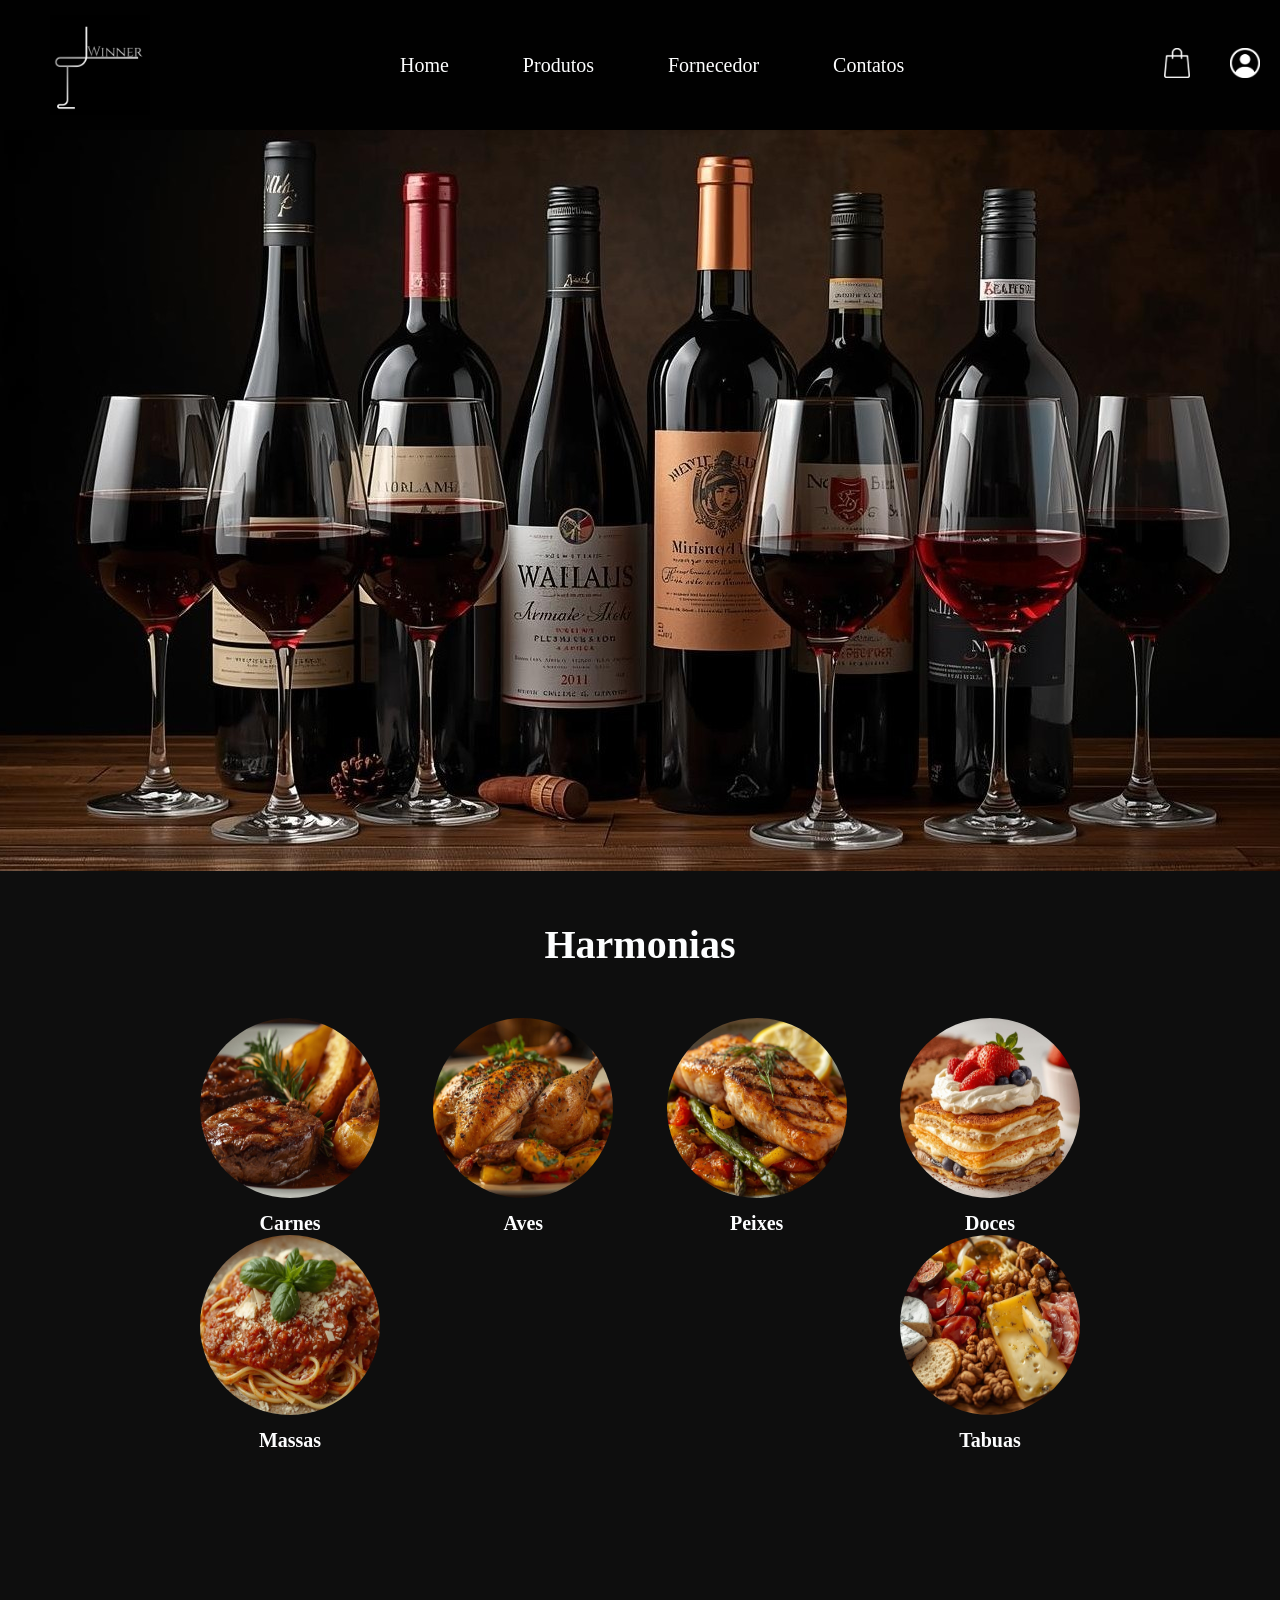
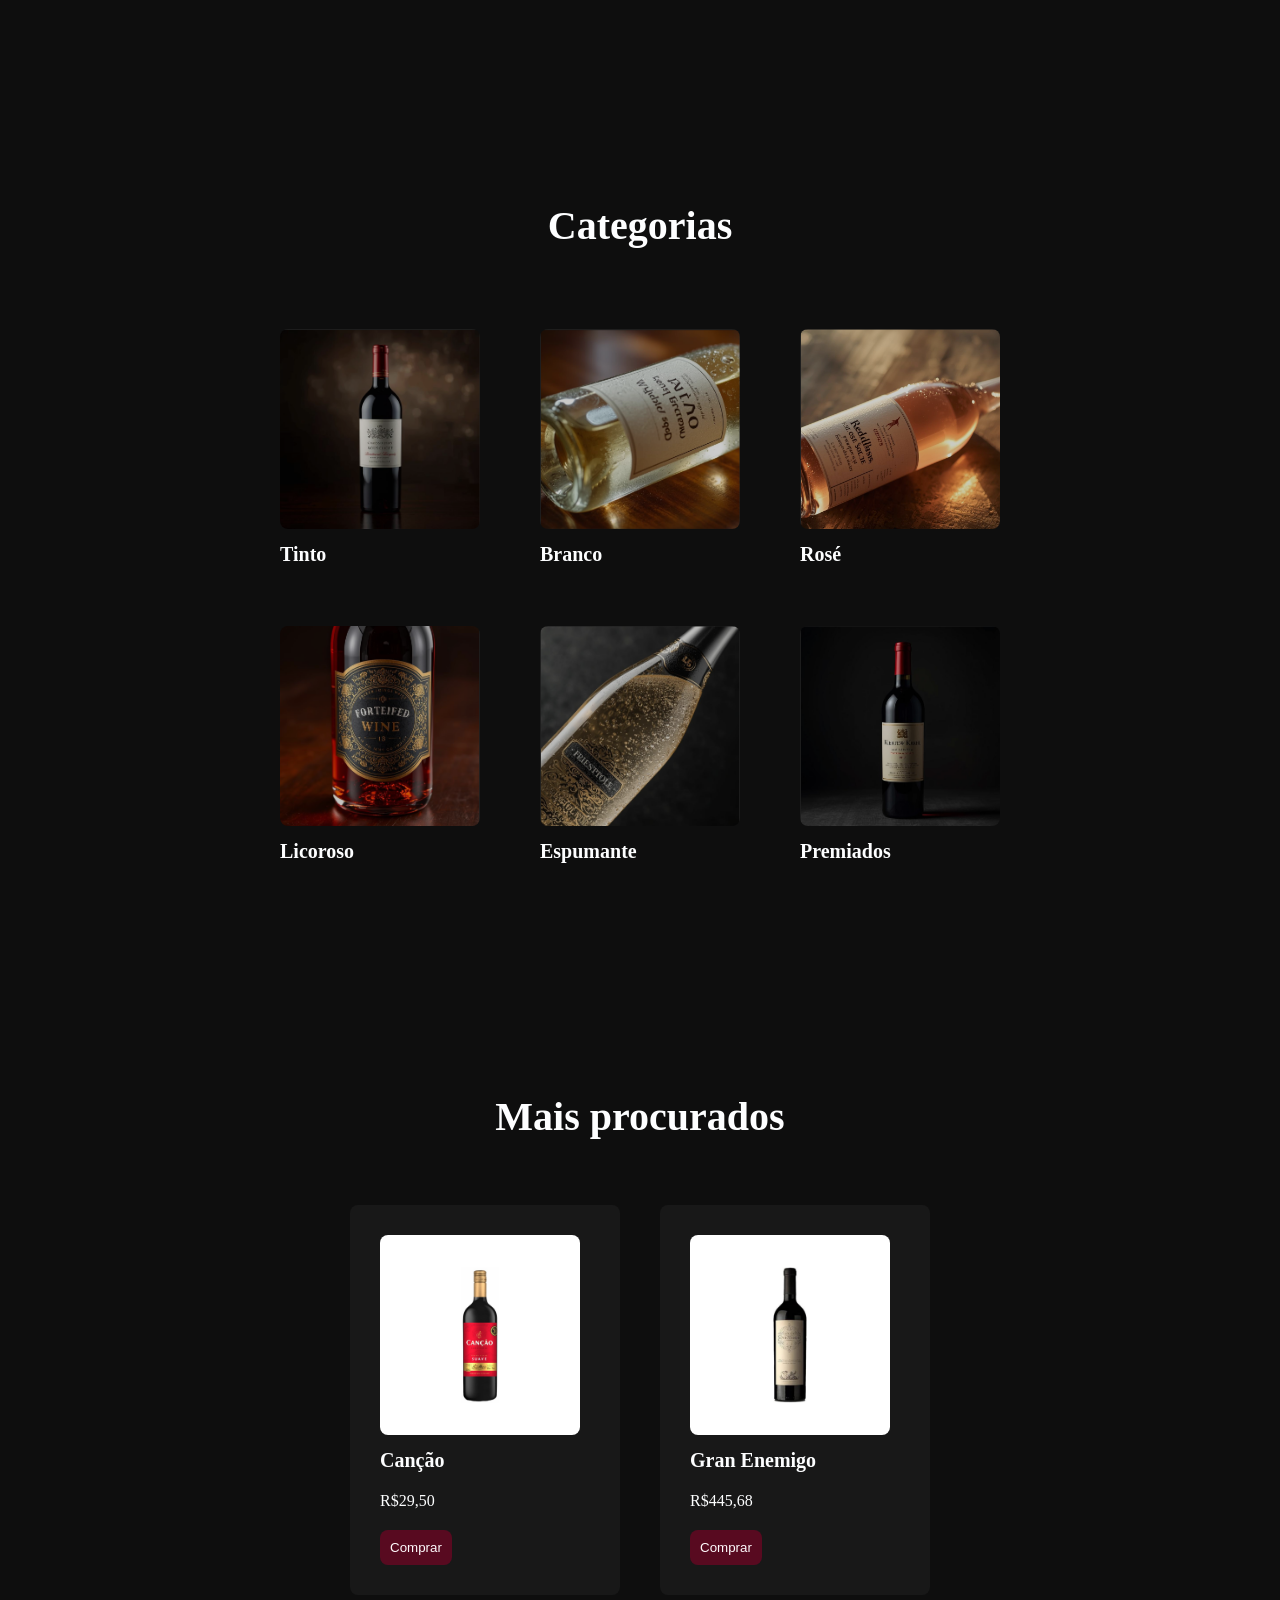
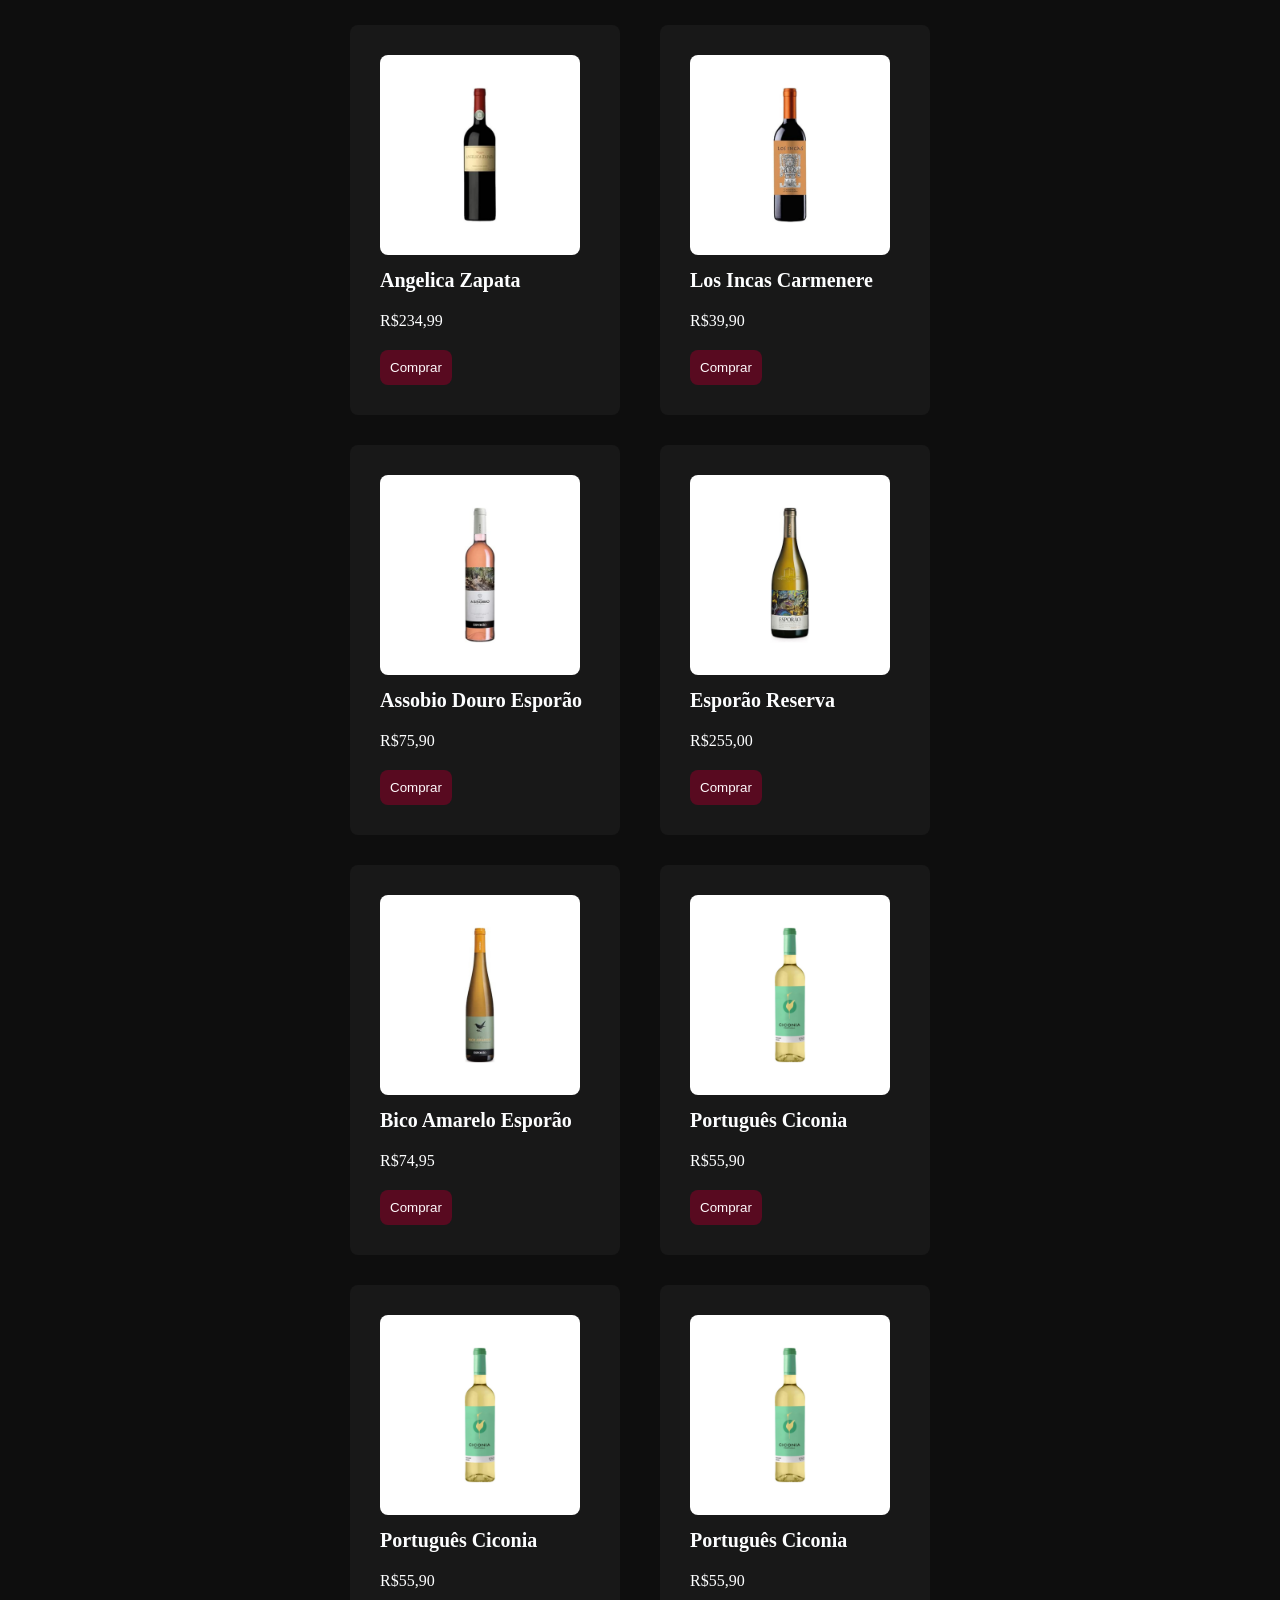
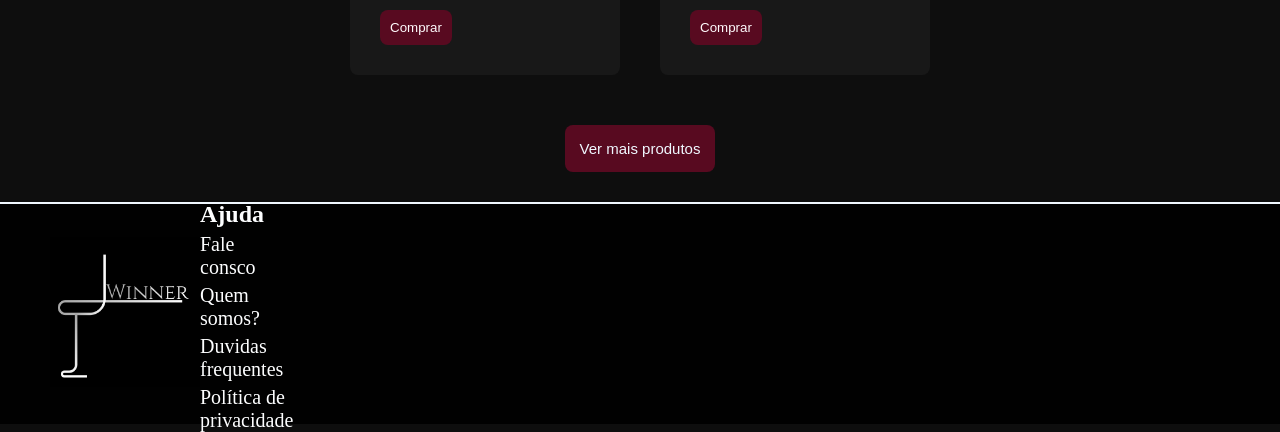
<file: index.html>
<!DOCTYPE html>
<html lang="pt-br">
<head>
    <meta charset="UTF-8">
    <meta name="viewport" content="width=device-width, initial-scale=1.0">
    <link rel="stylesheet" href="css/style.css">
    <title>Winner - Home</title>
</head>
<body>
<!-- -------------------------HEADER------------------------- -->
    <header>
        <div class="logo">
            <img class="logo-img"src="img/logo.png" alt="">
        </div>
        <nav>
            <ul>
                <li class="nav"><a href="index.html">Home</a></li>
                <li class="nav"><a href="produtos.html">Produtos</a></li>
                <li class="nav"><a href="fornecedor.html">Fornecedor</a></li>
                <li class="nav"><a href="contatos.html">Contatos</a></li>
            </ul>
        </nav>

        <div class="usuario">
            <div><a href="compras.html"><img class="usuario"src="img/compras.png" alt=""></a></div>
            <div><a href="compras.html"><img  class="usuario"src="img/usuario.png" alt=""></a></div>
        </div>
    </header>

<!-- -------------------------MAIN------------------------- -->
    <main>
<!-- ---------------BANNER--------------- -->
        <div class="banner">
            <img class="banner-img"src="img/banner.jpg" alt="">
            <div class="linha"></div>
        </div>

<!-- ---------------HARMONIA--------------- -->

        

        <div class="harmonias">
            <h1>Harmonias</h1> 

            
            <div class="harmonias-item">
                <div class="item">
                    <img class="harmonias-img" src="img/carne.jpg" alt="">
                    <h4>Carnes</h4>
                </div>
                <div class="item">
                    <img class="harmonias-img" src="img/frango.jpg" alt="">
                    <h4>Aves</h4>
                </div>
                <div class="item">
                    <img class="harmonias-img" src="img/peixe.jpg" alt="">
                    <h4>Peixes</h4>
                </div>
                <div class="item">
                    <img class="harmonias-img" src="img/doce.jpg" alt="">
                    <h4>Doces</h4>
                </div>
                <div class="item">
                    <img class="harmonias-img" src="img/massa.jpg" alt="">
                    <h4>Massas</h4>
                </div>
                <div class="item">
                    <img class="harmonias-img" src="img/tabua.jpg" alt="">
                    <h4>Tabuas</h4>
                </div>
            </div>
        </div>

<!-- ---------------CATEGORIAS--------------- -->
        
        <div class="categorias">
            <h1>Categorias</h1>
                
                <div class="categorias-tipos">
                <div class="categorias-tipo">
                    <img class="categorias-foto" src="img/tinto.png" alt="">
                    <h4>Tinto</h4>
                </div>

                <div class="categorias-tipo">
                    <img class="categorias-foto" src="img/branco.png" alt="">
                    <h4>Branco</h4>
                </div>

                <div class="categorias-tipo">
                    <img class="categorias-foto" src="img/rose.png" alt="">
                    <h4>Rosé</h4>
                </div>

                <div class="categorias-tipo">
                    <img class="categorias-foto" src="img/licoroso.png" alt="">
                    <h4>Licoroso</h4>
                </div>

                <div class="categorias-tipo">
                    <img class="categorias-foto" src="img/espumante.png" alt="">
                    <h4>Espumante</h4>
                </div>

                <div class="categorias-tipo">
                    <img class="categorias-foto" src="img/premiados.png" alt="">
                    <h4>Premiados</h4>
                </div>
            </div>
        </div>



<!-- ---------------MAIS PROCURADOS--------------- -->
        <div class="mais-procurados">
            <h1>Mais procurados</h1>

            <div class="filera">
                <div class="vinho">
                    <img class="vinho-img" src="img/vinho1.png" alt="">
                    <h4>Canção</h4>
                    <p class="preco">R$29,50</p>
                    <form action="produtos.html">
                        <input class="botton" type="submit" value="Comprar">
                    </form>
                </div>

                <div class="vinho">
                    <img class="vinho-img" src="img/vinho2.png" alt="">
                    <h4>Gran Enemigo</h4>
                    <p class="preco">R$445,68</p>
                    <form action="produtos.html">
                        <input class="botton" type="submit" value="Comprar">
                    </form>
                </div>

                <div class="vinho">
                    <img class="vinho-img" src="img/vinho3.png" alt="">
                    <h4>Angelica Zapata </h4>
                    <p class="preco">R$234,99</p>
                    <form action="produtos.html">
                        <input class="botton" type="submit" value="Comprar">
                    </form>
                </div>

                <div class="vinho">
                    <img class="vinho-img" src="img/vinho4.png" alt="">
                    <h4>Los Incas Carmenere</h4>
                    <p class="preco">R$39,90</p>
                    <form action="produtos.html">
                        <input class="botton" type="submit" value="Comprar">
                    </form>
                </div>
                <div class="vinho">
                    <img class="vinho-img" src="img/vinho5.png" alt="">
                    <h4>Assobio Douro Esporão</h4>
                    <p class="preco">R$75,90</p>
                    <form action="produtos.html">
                        <input class="botton" type="submit" value="Comprar">
                    </form>
                </div>
                <div class="vinho">
                    <img class="vinho-img" src="img/vinho6.png" alt="">
                    <h4>Esporão Reserva</h4>
                    <p class="preco">R$255,00</p>
                    <form action="produtos.html">
                        <input class="botton" type="submit" value="Comprar">
                    </form>
                </div>
                <div class="vinho">
                    <img class="vinho-img" src="img/vinho7.png" alt="">
                    <h4>Bico Amarelo Esporão</h4>
                    <p class="preco">R$74,95</p>
                    <form action="produtos.html">
                        <input class="botton" type="submit" value="Comprar">
                    </form>
                </div>
                <div class="vinho">
                    <img class="vinho-img" src="img/vinho8.png" alt="">
                    <h4>Português Ciconia</h4>
                    <p class="preco">R$55,90</p>
                    <form action="produtos.html">
                        <input class="botton" type="submit" value="Comprar">
                    </form>    
                </div>
                <div class="vinho">
                    <img class="vinho-img" src="img/vinho8.png" alt="">
                    <h4>Português Ciconia</h4>
                    <p class="preco">R$55,90</p>
                    <form action="produtos.html">
                        <input class="botton" type="submit" value="Comprar">
                    </form>    
                </div>
                <div class="vinho">
                    <img class="vinho-img" src="img/vinho8.png" alt="">
                    <h4>Português Ciconia</h4>
                    <p class="preco">R$55,90</p>
                    <form action="produtos.html">
                        <input class="botton" type="submit" value="Comprar">
                    </form>    
                </div>
            </div>
        </div>
        <form action="produtos.html">
            <div class="ver-mais">
                <input class="botton-ver-mais" type="submit" value="Ver mais produtos">
            </div>
        </form>
    </main>

<!-- -------------------------FOOTER------------------------- -->
    <div class="linha"></div>
    <footer>
         <div class="logo-rodape">
            <img class="logo-rodape-img"src="img/logo.png" alt="">
        </div>
        <ul class="rodape-ul">
            <li class="rodape-li-titulo"><a href="">Ajuda</a></li>
            <li class="rodape-li"><a href="">Fale consco</a></li>
            <li class="rodape-li"><a href="">Quem somos?</a></li>
            <li class="rodape-li"><a href="">Duvidas frequentes</a></li>
            <li class="rodape-li"><a href="">Política de privacidade</a></li>
        </ul>
        <div class="redes-sociais">
            <h4>Nossas redes:</h4>
            <img class="redes-img" src="img/face.png" alt="">
            <img class="redes-img" src="img/insta.png" alt="">
            <img class="redes-img" src="img/pinter.png" alt="">
        </div>

        <p class="rodape">© Todos os direitos reservados a Winner</p>
    </footer>
</body>
</html>
</file>
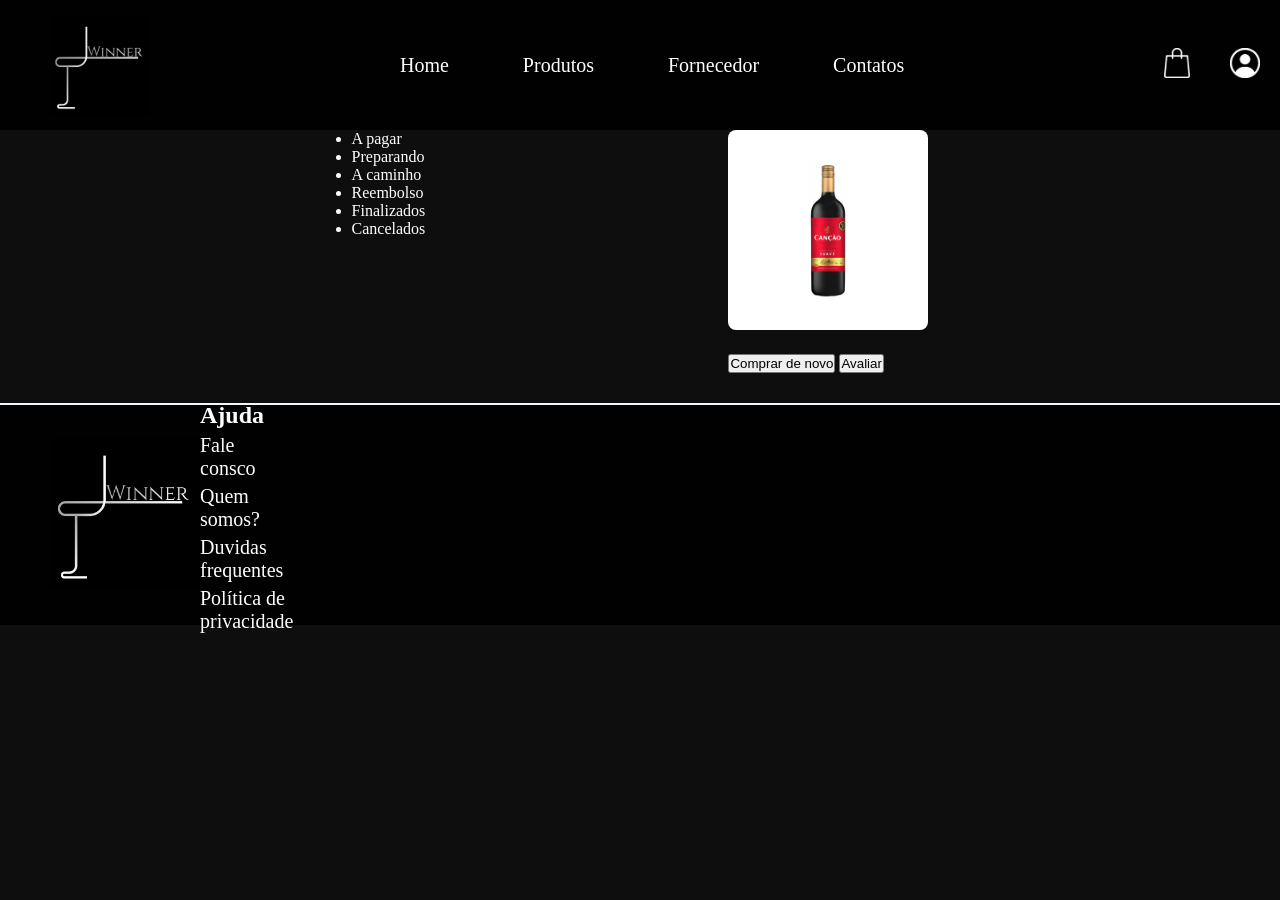
<file: compras.html>
<!DOCTYPE html>
<html lang="pt-br">
<head>
    <meta charset="UTF-8">
    <meta name="viewport" content="width=device-width, initial-scale=1.0">
    <link rel="stylesheet" href="css/style.css">
    <title>Minhas compras</title>
</head>
<body>
<!-- -------------------------HEADER------------------------- -->
    <header>
        <div class="logo">
            <img class="logo-img"src="img/logo.png" alt="">
        </div>
        <nav>
            <ul>
                <li class="nav"><a href="index.html">Home</a></li>
                <li class="nav"><a href="produtos.html">Produtos</a></li>
                <li class="nav"><a href="fornecedor.html">Fornecedor</a></li>
                <li class="nav"><a href="contatos.html">Contatos</a></li>
            </ul>
        </nav>

        <div class="usuario">
            <div><a href="compras.html"><img class="usuario"src="img/compras.png" alt=""></a></div>
            <div><a href="compras.html"><img  class="usuario"src="img/usuario.png" alt=""></a></div>
        </div>
    </header>

<!-- -------------------------MAIN------------------------- -->
    <main class="produtos">
        <aside>
            <ul>
                <li><a href="">A pagar</a></li>
                <li><a href="">Preparando</a></li>
                <li><a href="">A caminho</a></li>
                <li><a href="">Reembolso</a></li>
                <li><a href="">Finalizados</a></li>
                <li><a href="">Cancelados</a></li>
            </ul>
        </aside>
        <section>
            <div class="compras">
                <img class="vinho-img" src="img/vinho1.png" alt="">
                <div>
                    <h4></h4>
                    <p class="preco"></p>
                </div>
                <div>
                    <input type="submit" value="Comprar de novo">
                    <input type="submit" value="Avaliar">
                </div>
            </div>
        </section>
    </main>

<!-- -------------------------FOOTER------------------------- -->
    <div class="linha"></div>
    <footer>
        <div class="logo-rodape">
            <img class="logo-rodape-img"src="img/logo.png" alt="">
        </div>
        <ul class="rodape-ul">
            <li class="rodape-li-titulo"><a href="">Ajuda</a></li>
            <li class="rodape-li"><a href="">Fale consco</a></li>
            <li class="rodape-li"><a href="">Quem somos?</a></li>
            <li class="rodape-li"><a href="">Duvidas frequentes</a></li>
            <li class="rodape-li"><a href="">Política de privacidade</a></li>
        </ul>
        <div class="redes-sociais">
            <h4>Nossas redes:</h4>
            <img class="redes-img" src="img/face.png" alt="">
            <img class="redes-img" src="img/insta.png" alt="">
            <img class="redes-img" src="img/pinter.png" alt="">
        </div>

        <p class="rodape">© Todos os direitos reservados a Winner</p>
    </footer>

</body>
</html>
</file>
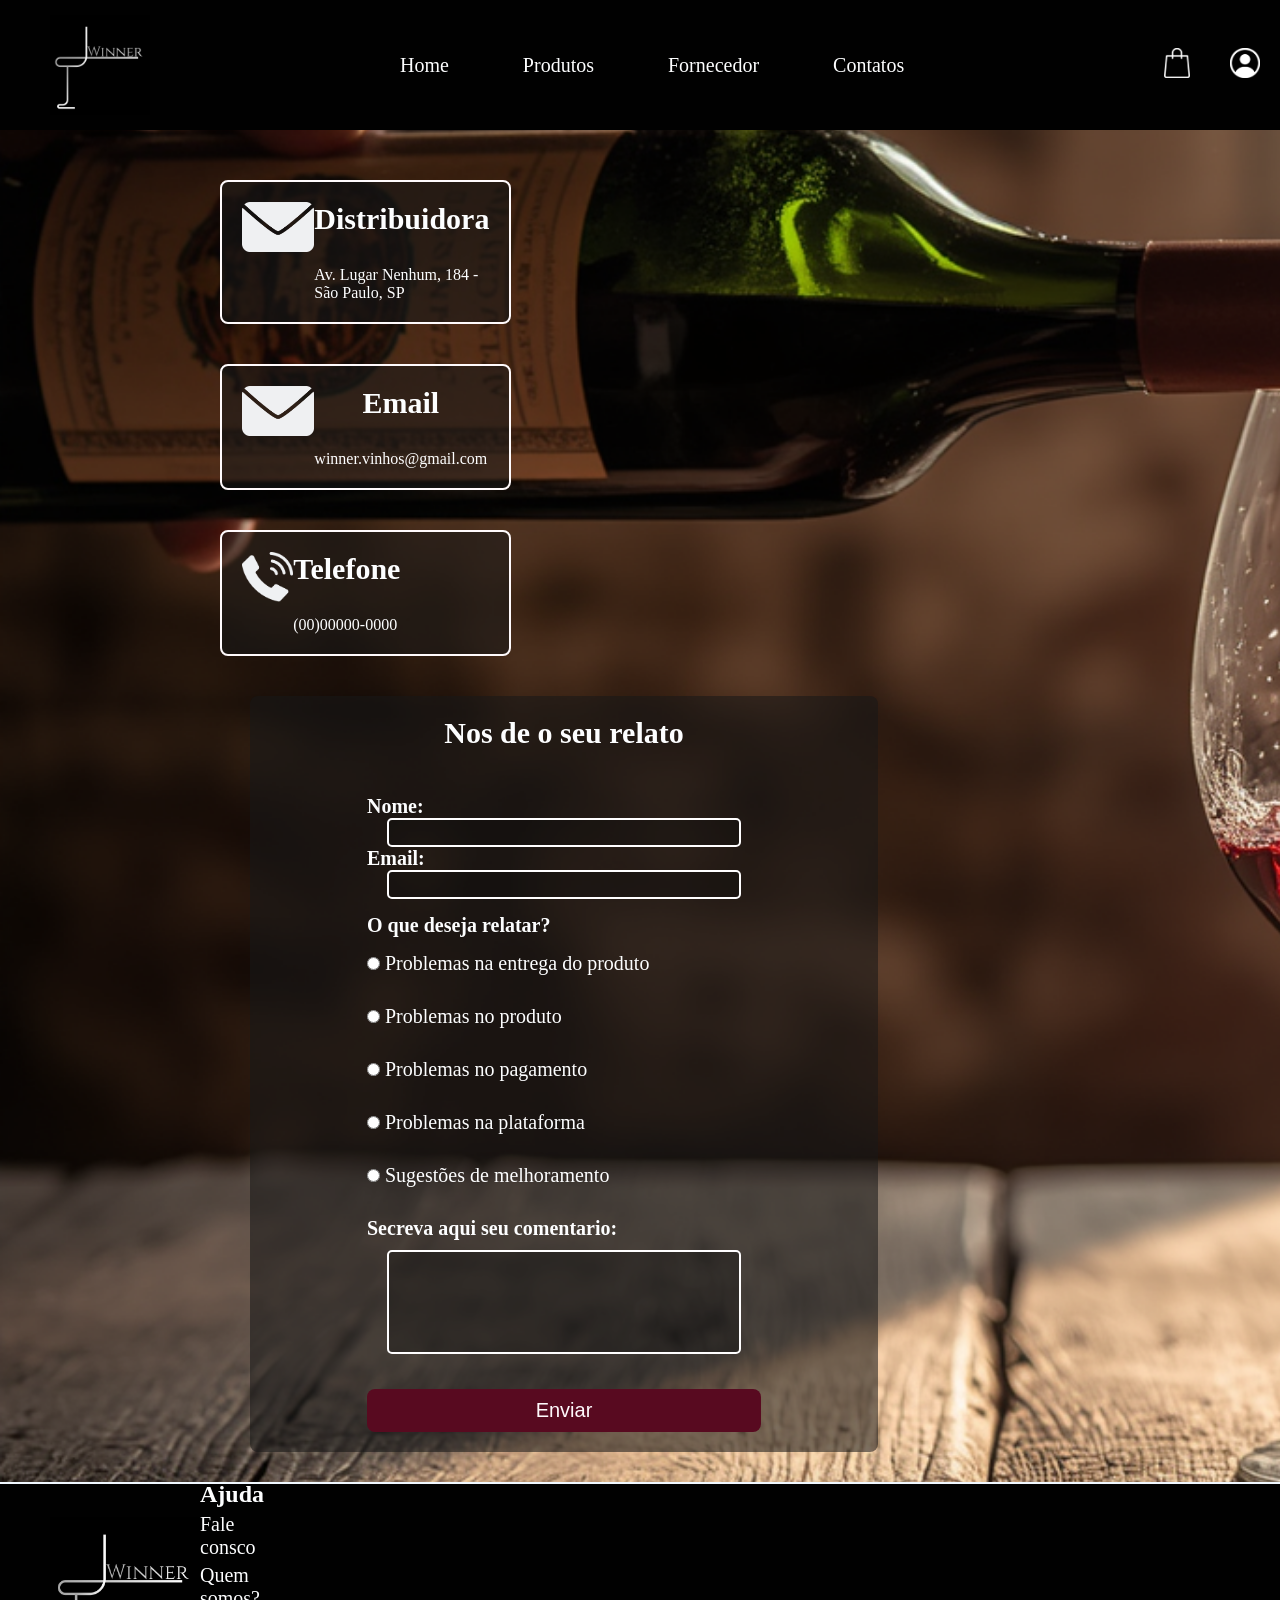
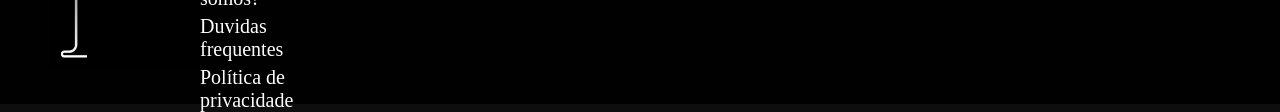
<file: contatos.html>
<!DOCTYPE html>
<html lang="pt-br">
<head>
    <meta charset="UTF-8">
    <meta name="viewport" content="width=device-width, initial-scale=1.0">
    <link rel="stylesheet" href="css/style.css">
    <title>Contatos</title>
</head>
<body class="contatos">
<!-- -------------------------HEADER------------------------- -->
    <header>
        <div class="logo">
            <img class="logo-img"src="img/logo.png" alt="">
        </div>
        <nav>
            <ul>
                <li class="nav"><a href="index.html">Home</a></li>
                <li class="nav"><a href="produtos.html">Produtos</a></li>
                <li class="nav"><a href="fornecedor.html">Fornecedor</a></li>
                <li class="nav"><a href="contatos.html">Contatos</a></li>
            </ul>
        </nav>

        <div class="usuario">
            <div><a href="compras.html"><img class="usuario"src="img/compras.png" alt=""></a></div>
            <div><a href="compras.html"><img  class="usuario"src="img/usuario.png" alt=""></a></div>
        </div>
    </header>

<!-- -------------------------MAIN------------------------- -->
    <main >
<!-- ---------------BANNER--------------- 
        <div class="banner">
            <img src="img/bannerContatos.jpg" alt="">
        </div>-->
<!-- ---------------CONTATOS--------------- -->
    <section class="container-contatos">

            <section class="contatos">
                <div class="card-contato">
                    <img class="contato-img" src="img/iconeEmail.png" alt="">
                    <div>
                        <h3>Distribuidora</h3>
                        <p>Av. Lugar Nenhum, 184 - São Paulo, SP</p>
                    </div>
                </div>
                <div class="card-contato">
                    <img class="contato-img" src="img/iconeEmail.png" alt="">
                    <div>
                        <h3> Email</h3>
                        <p>winner.vinhos@gmail.com</p>
                    </div>
                </div>
                <div class="card-contato">
                    <img class="contato-img" src="img/iconeTelefone.png" alt="">
                    <div>
                        <h3>Telefone</h3>
                        <p>(00)00000-0000</p>
                    </div>
                </div>
            </section>

            <section class="fale-conosco">
                <form action="">
                    <div class="formulario-contato">
                        <h3 id="">Nos de o seu relato</h3>
                        
                        <div class="campo-formulario">
                            <label for="" id="nome">Nome:</label>
                            <input class="consco"type="text" id="nome">
                            <label for="" id="email">Email:</label>
                            <input class="consco" type="email" id="email">
                        </div>
                        <div class="opsao-relato">
                            <label for="" id="relato">O que deseja relatar?</label>
                            <div class="campo-formulario">
                                <input type="radio" name="" id="problema-entrega">
                                <label class="opsao" for="">Problemas na entrega do produto</label>
                            </div>                           
                            <div class="campo-formulario">
                                <input type="radio" name="" id="problema-produto">
                                <label for="">Problemas no produto</label>
                            </div>

                            <div class="campo-formulario">
                                <input type="radio" name="" id="problema-pagamento">
                                <label for="">Problemas no pagamento</label>
                            </div>
                            <div class="campo-formulario">
                                <input type="radio" name="" id="problema-plataforma">
                                <label for="">Problemas na plataforma</label>
                            </div>
                            <div class="campo-formulario">
                                <input type="radio" name="" id="sugestoes">
                                <label for="">Sugestões de melhoramento</label>
                            </div>
                        </div>
                        <div class="campo-formulario">
                            <label for="" id="comentario">Secreva aqui seu comentario:</label>
                            <input class="consco consco-texto" type="text" id="comentario">
                        </div>
                    </div>

                    <input class="botton-enviar" type="submit" value="Enviar">
                </form>
            </section>
        </section>

    </main>



    <!-- -------------------------FOOTER------------------------- -->
    <div class="linha"></div>
    <footer>
         <div class="logo-rodape">
            <img class="logo-rodape-img"src="img/logo.png" alt="">
        </div>
        <ul class="rodape-ul">
            <li class="rodape-li-titulo"><a href="">Ajuda</a></li>
            <li class="rodape-li"><a href="">Fale consco</a></li>
            <li class="rodape-li"><a href="">Quem somos?</a></li>
            <li class="rodape-li"><a href="">Duvidas frequentes</a></li>
            <li class="rodape-li"><a href="">Política de privacidade</a></li>
        </ul>
        <div class="redes-sociais">
            <h4>Nossas redes:</h4>
            <img class="redes-img" src="img/face.png" alt="">
            <img class="redes-img" src="img/insta.png" alt="">
            <img class="redes-img" src="img/pinter.png" alt="">
        </div>

        <p class="rodape">© Todos os direitos reservados a Winner</p>
    </footer>
</body>
</html>
</file>
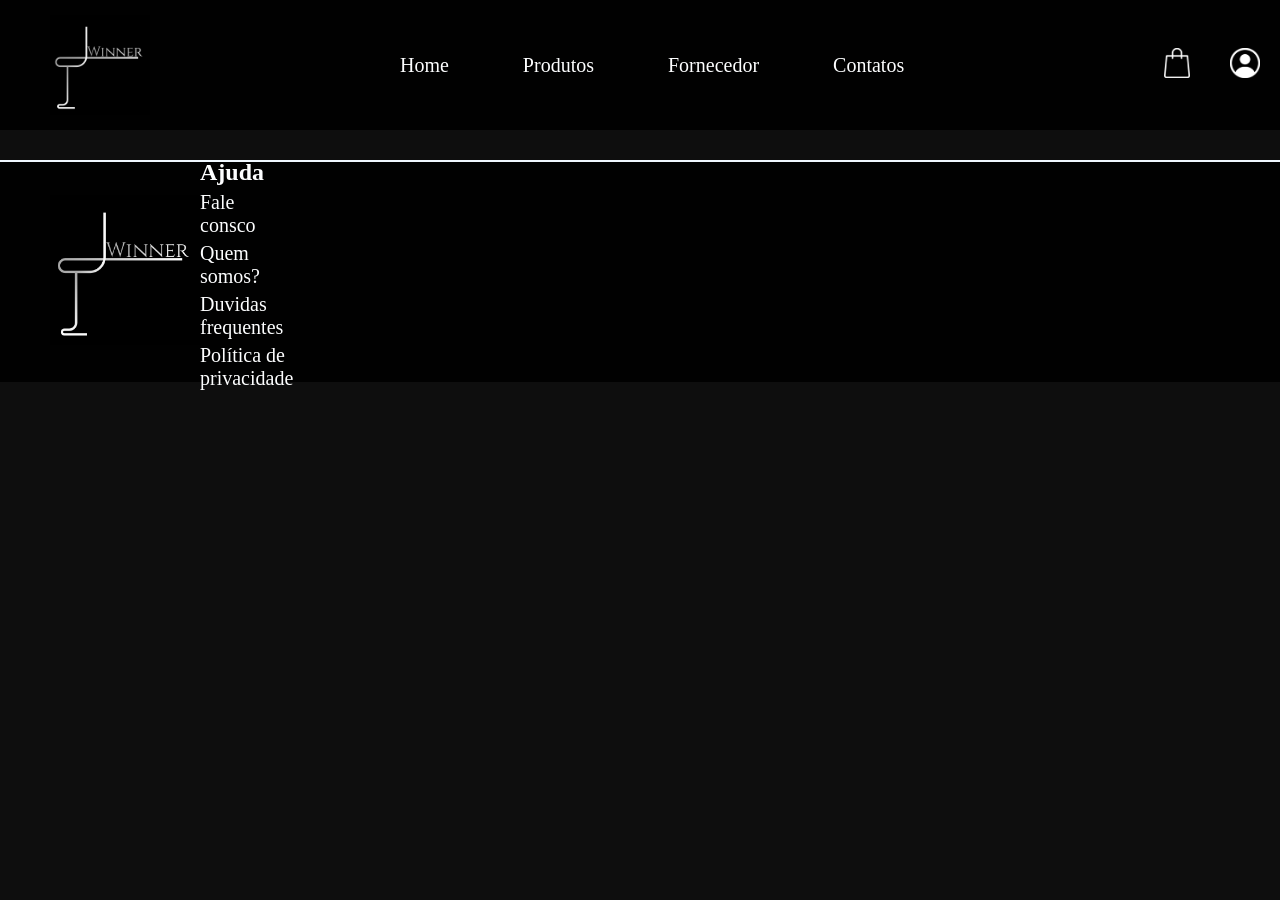
<file: fornecedor.html>
<!DOCTYPE html>
<html lang="pt-br">
<head>
    <meta charset="UTF-8">
    <meta name="viewport" content="width=device-width, initial-scale=1.0">
    <link rel="stylesheet" href="css/style.css">
    <title>Fornecedor</title>
</head>
<body>
<!-- -------------------------HEADER------------------------- -->
    <header>
        <div class="logo">
            <img class="logo-img"src="img/logo.png" alt="">
        </div>
        <nav>
            <ul>
                <li class="nav"><a href="index.html">Home</a></li>
                <li class="nav"><a href="produtos.html">Produtos</a></li>
                <li class="nav"><a href="fornecedor.html">Fornecedor</a></li>
                <li class="nav"><a href="contatos.html">Contatos</a></li>
            </ul>
        </nav>

        <div class="usuario">
            <div><a href="compras.html"><img class="usuario"src="img/compras.png" alt=""></a></div>
            <div><a href="compras.html"><img  class="usuario"src="img/usuario.png" alt=""></a></div>
        </div>
    </header>
<!-- -------------------------MAIN------------------------- -->
    <main>

    </main>


<!-- -------------------------FOOTER------------------------- -->
    <div class="linha"></div>
    <footer>
         <div class="logo-rodape">
            <img class="logo-rodape-img"src="img/logo.png" alt="">
        </div>
        <ul class="rodape-ul">
            <li class="rodape-li-titulo"><a href="">Ajuda</a></li>
            <li class="rodape-li"><a href="">Fale consco</a></li>
            <li class="rodape-li"><a href="">Quem somos?</a></li>
            <li class="rodape-li"><a href="">Duvidas frequentes</a></li>
            <li class="rodape-li"><a href="">Política de privacidade</a></li>
        </ul>
        <div class="redes-sociais">
            <h4>Nossas redes:</h4>
            <img class="redes-img" src="img/face.png" alt="">
            <img class="redes-img" src="img/insta.png" alt="">
            <img class="redes-img" src="img/pinter.png" alt="">
        </div>

        <p class="rodape">© Todos os direitos reservados a Winner</p>
    </footer>

</body>
</html>
</file>
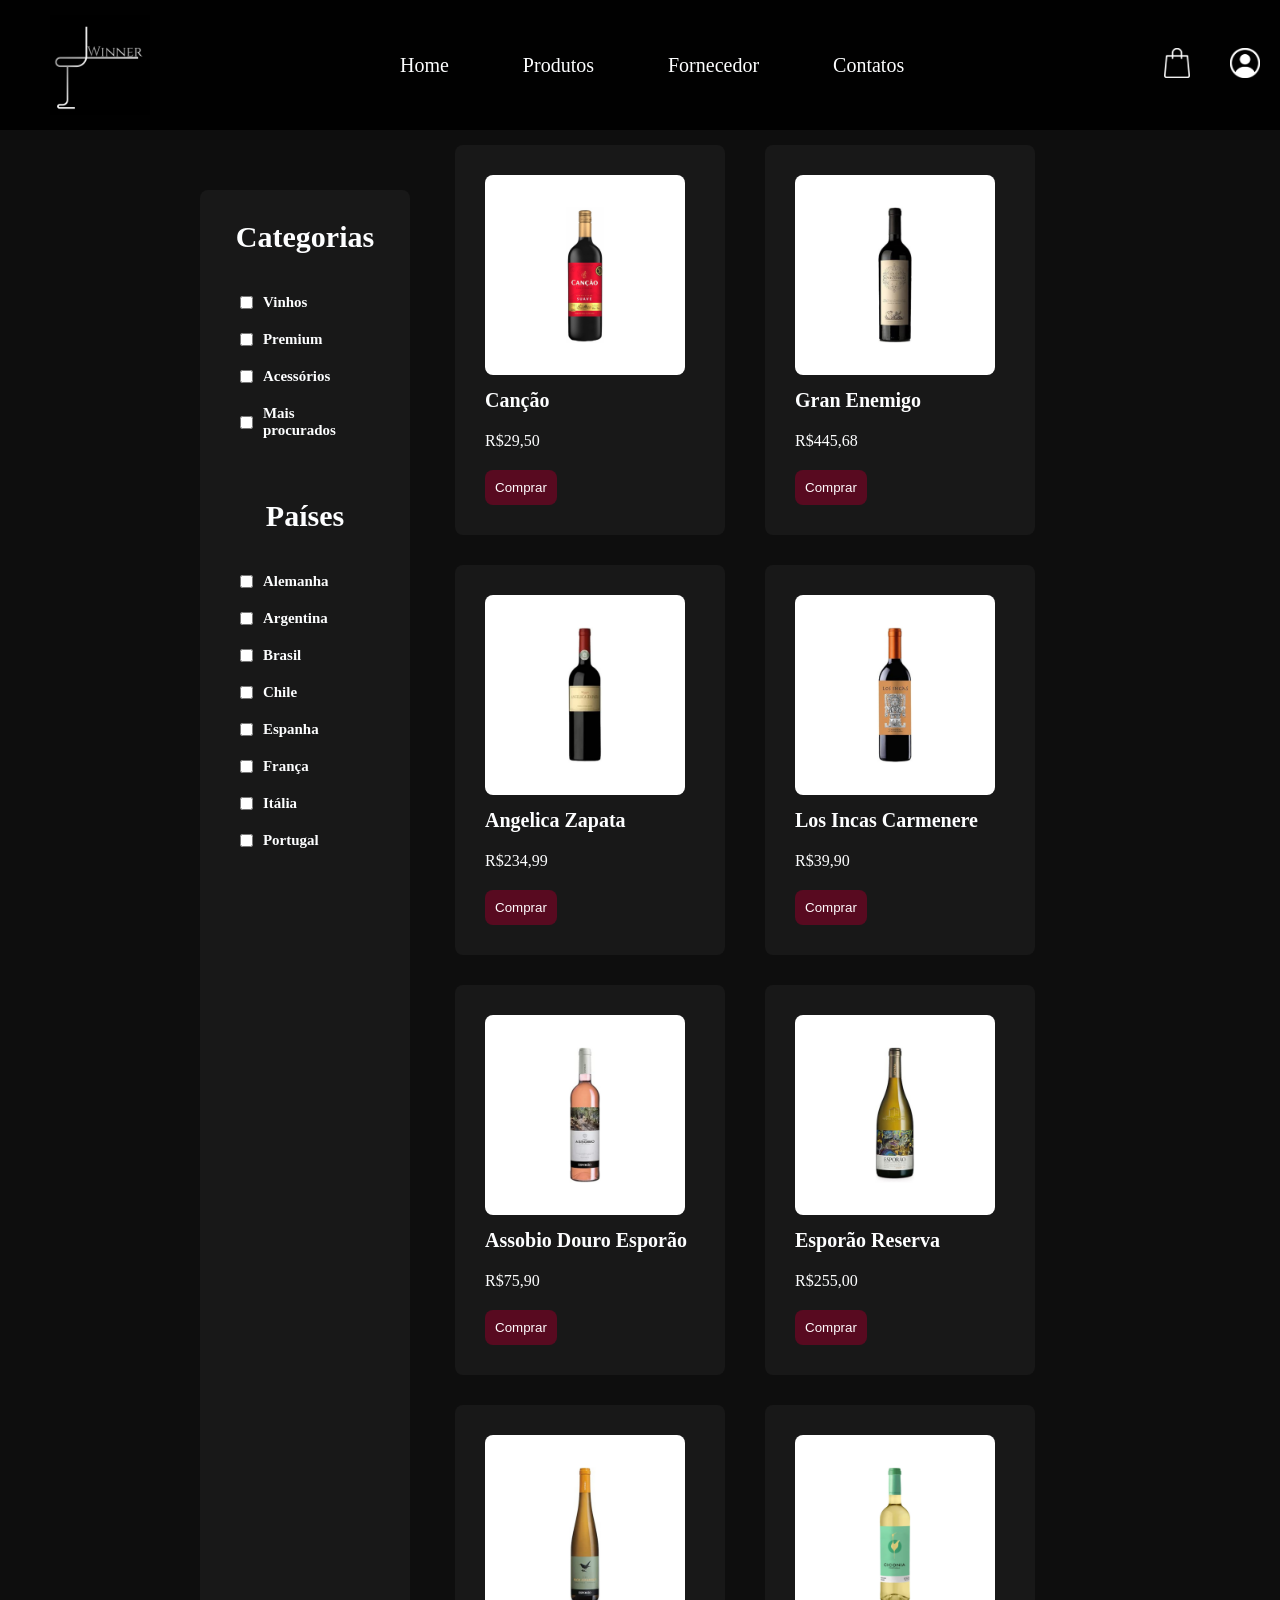
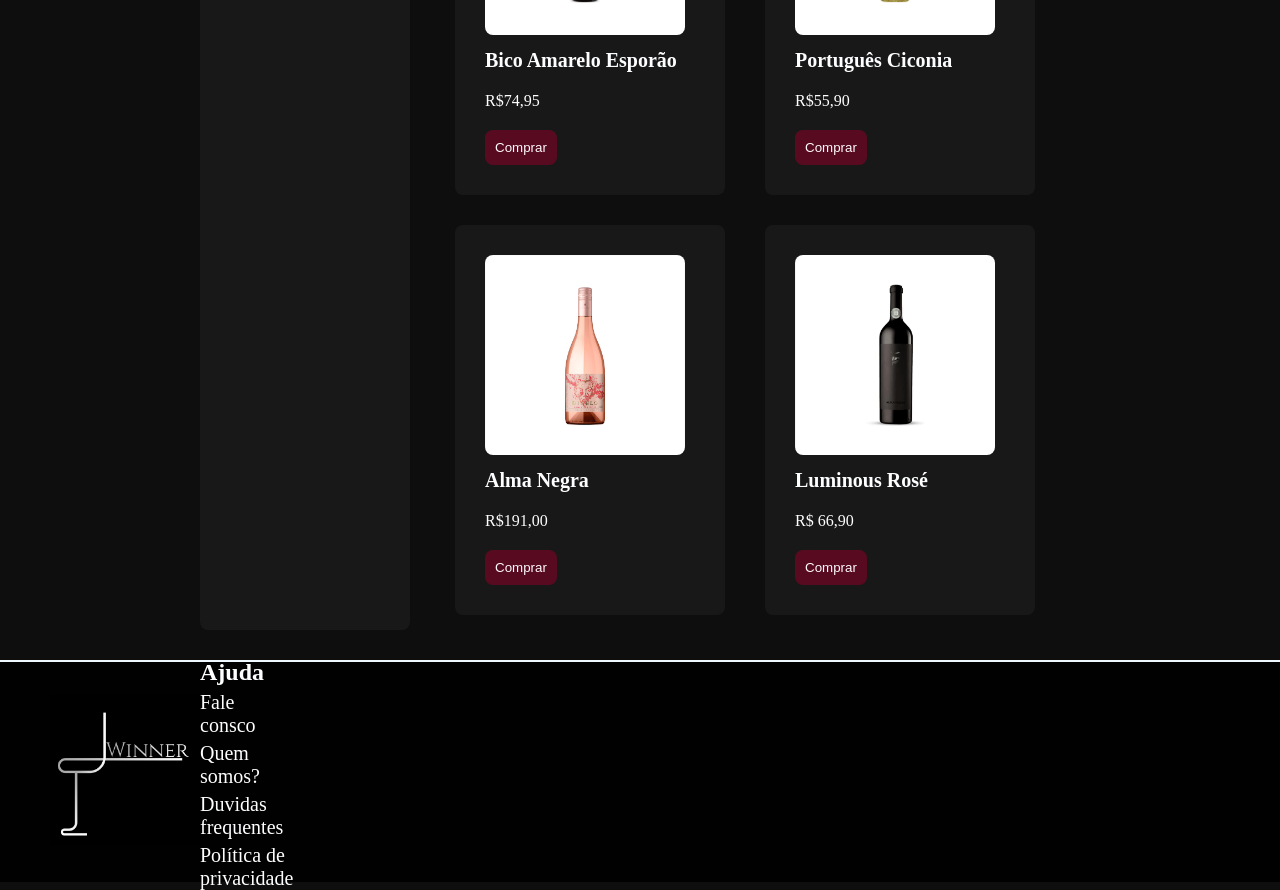
<file: produtos.html>
<!DOCTYPE html>
<html lang="pt-br">
<head>
    <meta charset="UTF-8">
    <meta name="viewport" content="width=device-width, initial-scale=1.0">
    <link rel="stylesheet" href="css/style.css">
    <title>Produtos</title>
</head>
<body>
<!-- -------------------------HEADER------------------------- -->
    <header>
        <div class="logo">
            <img class="logo-img"src="img/logo.png" alt="">
        </div>
        <nav>
            <ul>
                <li class="nav"><a href="index.html">Home</a></li>
                <li class="nav"><a href="produtos.html">Produtos</a></li>
                <li class="nav"><a href="fornecedor.html">Fornecedor</a></li>
                <li class="nav"><a href="contatos.html">Contatos</a></li>
            </ul>
        </nav>

        <div class="usuario">
            <div><a href="compras.html"><img class="usuario"src="img/compras.png" alt=""></a></div>
            <div><a href="compras.html"><img  class="usuario"src="img/usuario.png" alt=""></a></div>
        </div>
    </header>
<!-- -------------------------MAIN------------------------- -->
    <main class="produtos">
<!-- ---------------FILTRO--------------- -->
        <aside>
            <div class="filtro">
                <div class="categorias-filtro">
                    <h3 class="titulo-filtro">Categorias</h3>
                    <a class="checkbox" href="">
                        <input  type="checkbox" name="" id="catego">
                        <h5>Vinhos</h5>
                    </a>
                    <a class="checkbox" href="">
                        <input type="checkbox" name="" id="catego">
                        <h5>Premium</h5>
                    </a>
                    <a class="checkbox" href="">
                        <input  type="checkbox" name="" id="catego">
                        <h5>Acessórios</h5>
                    </a>
                    <a class="checkbox" href="">
                        <input  type="checkbox" name="" id="catego">
                        <h5>Mais procurados</h5>
                    </a>
                </div>

                <div class="categorias-filtro">
                    <h3 class="titulo-filtro">Países</h3>
                    <a class="checkbox" href="">
                        <input type="checkbox" name="" id="paises">
                        <div class="opçoes-filtro">
                            <h5>Alemanha</h5>
                        </div>
                    </a>
                    <a class="checkbox" href="">
                        <input type="checkbox" name="" id="paises">
                        <div class="opçoes-filtro">
                            <h5>Argentina</h5>
                        </div>
                    </a>
                    <a class="checkbox" href="">
                        <input type="checkbox" name="" id="paises">
                        <div class="opçoes-filtro">
                            <h5>Brasil</h5>
                        </div>
                    </a>
                    <a class="checkbox" href="">
                        <input type="checkbox" name="" id="paises">
                        <div class="opçoes-filtro">
                            <h5>Chile</h5>
                        </div>
                    </a>
                    <a class="checkbox" href="">
                        <input type="checkbox" name="" id="paises">
                        <div class="opçoes-filtro">
                            <h5>Espanha</h5>
                        </div>
                    </a>
                    <a class="checkbox" href="">
                        <input type="checkbox" name="" id="paises">
                        <div class="opçoes-filtro">
                            <h5>França</h5>
                        </div>
                    </a>
                    <a class="checkbox" href="">
                        <input type="checkbox" name="" id="paises">
                        <div class="opçoes-filtro">
                            <h5>Itália</h5>
                        </div>
                    </a>
                    <a class="checkbox" href="">
                        <input type="checkbox" name="" id="paises">
                        <div class="opçoes-filtro">
                            <h5>Portugal</h5>
                        </div>
                    </a>

                </div>
            </div>
        </aside>

<!-- ---------------MAIS PROCURADOS--------------- -->
        <section>
            <div class="catalogo">
                <div class="filera">
                    <div class="vinho">
                        <img class="vinho-img" src="img/vinho1.png" alt="">
                        <h4>Canção</h4>
                        <p class="preco">R$29,50</p>
                        <form action="produtos.html">
                            <input class="botton" type="submit" value="Comprar">
                        </form>
                    </div>

                    <div class="vinho">
                        <img class="vinho-img" src="img/vinho2.png" alt="">
                        <h4>Gran Enemigo</h4>
                        <p class="preco">R$445,68</p>
                        <form action="produtos.html">
                            <input class="botton" type="submit" value="Comprar">
                        </form>
                    </div>

                    <div class="vinho">
                        <img class="vinho-img" src="img/vinho3.png" alt="">
                        <h4>Angelica Zapata </h4>
                        <p class="preco">R$234,99</p>
                        <form action="produtos.html">
                            <input class="botton" type="submit" value="Comprar">
                        </form>
                    </div>
                    <div class="vinho">
                        <img class="vinho-img" src="img/vinho4.png" alt="">
                        <h4>Los Incas Carmenere</h4>
                        <p class="preco">R$39,90</p>
                        <form action="produtos.html">
                            <input class="botton" type="submit" value="Comprar">
                        </form>
                    </div>
                    <div class="vinho">
                        <img class="vinho-img" src="img/vinho5.png" alt="">
                        <h4>Assobio Douro Esporão</h4>
                        <p class="preco">R$75,90</p>
                        <form action="produtos.html">
                            <input class="botton" type="submit" value="Comprar">
                        </form>
                    </div>
                    <div class="vinho">
                        <img class="vinho-img" src="img/vinho6.png" alt="">
                        <h4>Esporão Reserva</h4>
                        <p class="preco">R$255,00</p>
                        <form action="produtos.html">
                            <input class="botton" type="submit" value="Comprar">
                        </form>
                    </div>   
                    <div class="vinho">
                        <img class="vinho-img" src="img/vinho7.png" alt="">
                        <h4>Bico Amarelo Esporão</h4>
                        <p class="preco">R$74,95</p>
                        <form action="produtos.html">
                            <input class="botton" type="submit" value="Comprar">
                        </form>
                    </div>
                    <div class="vinho">
                        <img class="vinho-img" src="img/vinho8.png" alt="">
                        <h4>Português Ciconia</h4>
                        <p class="preco">R$55,90</p>
                        <form action="produtos.html">
                            <input class="botton" type="submit" value="Comprar">
                        </form>    
                    </div>
                    <div class="vinho">
                        <img class="vinho-img" src="img/vinho9.png" alt="">
                        <h4>Alma Negra</h4>
                        <p class="preco">R$191,00</p>
                        <form action="produtos.html">
                            <input class="botton" type="submit" value="Comprar">
                        </form>    
                    </div>
                    <div class="vinho">
                        <img class="vinho-img" src="img/vinho10.png" alt="">
                        <h4>Luminous Rosé</h4>
                        <p class="preco">R$ 66,90</p>
                        <form action="produtos.html">
                            <input class="botton" type="submit" value="Comprar">
                        </form>    
                    </div>
                </div>
            </div>
        </section>
    </main>

<!-- -------------------------FOOTER------------------------- -->
    <div class="linha"></div>
    <footer>
         <div class="logo-rodape">
            <img class="logo-rodape-img"src="img/logo.png" alt="">
        </div>
        <ul class="rodape-ul">
            <li class="rodape-li-titulo"><a href="">Ajuda</a></li>
            <li class="rodape-li"><a href="">Fale consco</a></li>
            <li class="rodape-li"><a href="">Quem somos?</a></li>
            <li class="rodape-li"><a href="">Duvidas frequentes</a></li>
            <li class="rodape-li"><a href="">Política de privacidade</a></li>
        </ul>
        <div class="redes-sociais">
            <h4>Nossas redes:</h4>
            <img class="redes-img" src="img/face.png" alt="">
            <img class="redes-img" src="img/insta.png" alt="">
            <img class="redes-img" src="img/pinter.png" alt="">
        </div>

        <p class="rodape">© Todos os direitos reservados a Winner</p>
    </footer>

</body>
</html>
</file>
<file: css/style.css>
*{
    margin: 0px;
    padding: 0px;
}
body{
    background-color: rgb(14, 14, 14);
    color: rgb(253, 254, 255);
}

h1{
    font-size: 40px;
    margin-bottom: 50px;
    text-align: center;
}
h2{
    font-size: 35px;
    margin-bottom: 50px;
    text-align: center;
}
h3{
    font-size: 30px;
    margin-bottom: 30px;
    text-align: center;
}
h4{
    margin-top: 10px;
    font-size: 20px;
}
h5{
    margin-left: 10px;
}
/*-------------------------- -------------------HEADER------------------- --------------------------*/
header{
    background-color: rgb(1, 1, 1);
    height: 130px;
    top: 0px;
    position: sticky;

    display: flex;
    justify-content: space-between;
    align-items: center;

}
div.logo{
    height: 100px;
    display: inline-block;
    margin: 10px;
    margin-left: 50px;
}
.logo-img{
    height: 100px;
}
nav{
    display: flex;
    align-items: center;
}

li.nav{
    display: inline-block;
    font-size: 20px;
    padding: 35px;
}
a{
    color: rgb(253, 254, 255);
    text-decoration: none;
}
a:hover{
    color: #580A20;
}
div.usuario{
    display: flex;
    flex-direction: row;
}
img.usuario{
    height: 30px;
    filter: invert(100%);
    padding: 50px 20px ;
}
img.usuario:hover{
    background-color: #580A20;
    height: 30px;
    filter: invert(0%);
}

/*-------------------------- -------------------MAIN------------------- --------------------------*/

main{
    margin-bottom: 30px;
    margin-left: 200px;
    margin-right: 200px;
    display: flex;
    justify-content: space-around;
    flex-direction: column;
}
main.produtos{
    flex-direction:row;
}

/*-------------------BANNER-------------------*/
.banner{
    width: auto;
    display: flex;
    justify-content: center;
}
.linha{
    background-color: aliceblue;
    height: 2px;
    width: auto;
    
}
/*-------------------HARMONIA-------------------*/
.harmonias{
    margin-top: 50px;
    margin-bottom: 150px;
}

.harmonias-item{
    display: flex;
    justify-content:space-between;
    text-align: center;
    flex-wrap: wrap;
}
.harmonias-img{
    width: 180px;
    height: 180px;
    border-radius: 50%;
}


/*-------------------categorias-------------------*/

.categorias{
    margin-top: 200px;
}
.categorias-tipos{
    display: flex;
    justify-content: center;
    flex-wrap: wrap;
}
.categorias-tipo{
    display:inline-block;
    padding: 30px;

}
img.categorias-foto{
    width: 200px;
    height: 200px;
    border-radius: 8px;
    
}


/*-------------------MAIS PROCURADOS-------------------*/
.mais-procurados{
    margin-top: 200px;
}
.filera{
    display: flex;
    justify-content: center;
    flex-wrap: wrap;
    
}
.vinho{
    background-color:rgb(24, 24, 24);
    width: 210px;
    padding: 30px;
    margin: 15px 20px;
    display: inline-block;
    border-radius: 8px;
}

.vinho-img{
    height: 200px;
    width: 200px;
    border-radius: 8px ;
}
p.preco{
    margin-top: 20px;
}

input.botton{
    background-color: #580A20;
    color: #fffafc;
    padding: 10px;
    margin-top: 20px;
    border-radius: 8px;
    border: none;
}
div.ver-mais{
    display: flex;
    justify-content: center;   
    margin-top: 35px;
}
input.botton-ver-mais{
    background-color: #580A20;
    font-size: 15px;
    color: aliceblue;
    padding: 15px;
    border-radius: 8px;
    border: none;
}


/*-------------------FILTRO-------------------*/
aside{
    display: flex;
    justify-content: center;
    flex-wrap: wrap;
}
div.filtro{
    background-color:rgb(24, 24, 24);
    margin-top: 60px;
    padding: 30px;
    width: 150px;
    border-radius: 8px;
    display: flex;
    flex-direction: column;
}
div.categorias-filtro{
    margin-bottom: 50px;
}
a.checkbox{
    display: flex;
    align-items: center;
    padding: 10px;
    font-size: 18px;
}


/*-------------------CONTATOS-------------------*/
body.contatos{
    background-image: url("../img/imgFundo.jpg");
    width: auto;
    height: auto;
    background-size: cover;
    background-repeat: no-repeat;
    
}
section.container-contatos{
    margin-top: 50px;
    display: flex;
    position: row;
    justify-content: space-between;
    flex-wrap: wrap;
}
h3#fale-conosco{
    text-align: start;
}

section.contatos{
    display: flex;
    flex-direction: column;
    justify-content: center;
    width: 25%;
    margin-left: 20px;
    flex-wrap: wrap;
    
}
div.card-contato{
    margin: 0px 0px 40px ;
    padding: 20px;
    background-color:rgba(24, 24, 24, 0.561);
    border: #fffafc solid 2px;
    border-radius: 8px;
    display: flex;
}
img.contato-img{
    height: 50px;
    filter: invert();
}

section.fale-conosco{
    padding: 20px 50px;
    margin-left: 50px;
    background-color:rgba(24, 24, 24, 0.561);
    border-radius: 8px;
    margin-right: 20px;
    display: flex;
    justify-content: center;
    width: 60%;
}
div.formulario-contato{
    display: flex;
    flex-direction: column;
    width: auto;
    flex-wrap: wrap;
}
.campo-formulario{
    padding: 5px 0px;
    margin: 10px 0px;
    font-size: 20px;
}
#nome,#email,#relato,#comentario{
    font-weight: bolder;
    display: flex;
}

input.consco{
    border-radius: 5px;
    width: 350px;
    border: none;
    border: #fffeff solid 2px;
    background-color: rgba(11, 11, 11, 0.366);
    height: 25px;
    margin: 0px 20px;

}
div.opsao-relato{
    display: flex;
    flex-direction: column;
    font-size: 20px;
}
input.consco-texto{
    margin-top: 10px;
    height: 100px;
}
.botton-enviar{
    background-color: #580A20;
    font-size: 20px;
    border-radius: 8px;
    padding: 10px;
    margin-top: 20px;
    border: none;
    color: #fffafc;
    width: 100%;
}
.botton-enviar:hover{
    background-color: #050404ed;
}


/*-------------------------- -------------------FOOTER------------------- --------------------------*/
footer{
    height: 220px;
    background-color:  rgb(1, 1, 1);
    display: flex;
    align-items: center;
    justify-content: space-between;
    padding: 0px 50px;
}
.logo-rodape-img{
    height: 150px;
}
footer ul{
    list-style-type: none;
}
li.rodape-li, li.rodape-li-titulo{
    font-size: 20px;
    padding-top: 5px;
}
li.rodape-li-titulo{
    font-weight: bold;
    font-size: 24px;
}

.redes-sociais{
    display:inline-block;
    margin-left: 1000px;

}
.redes-img{
    width: 25px;
    padding: 5px;
}

p.rodape{
    display: flex;
    justify-content: end;
}
</file>
